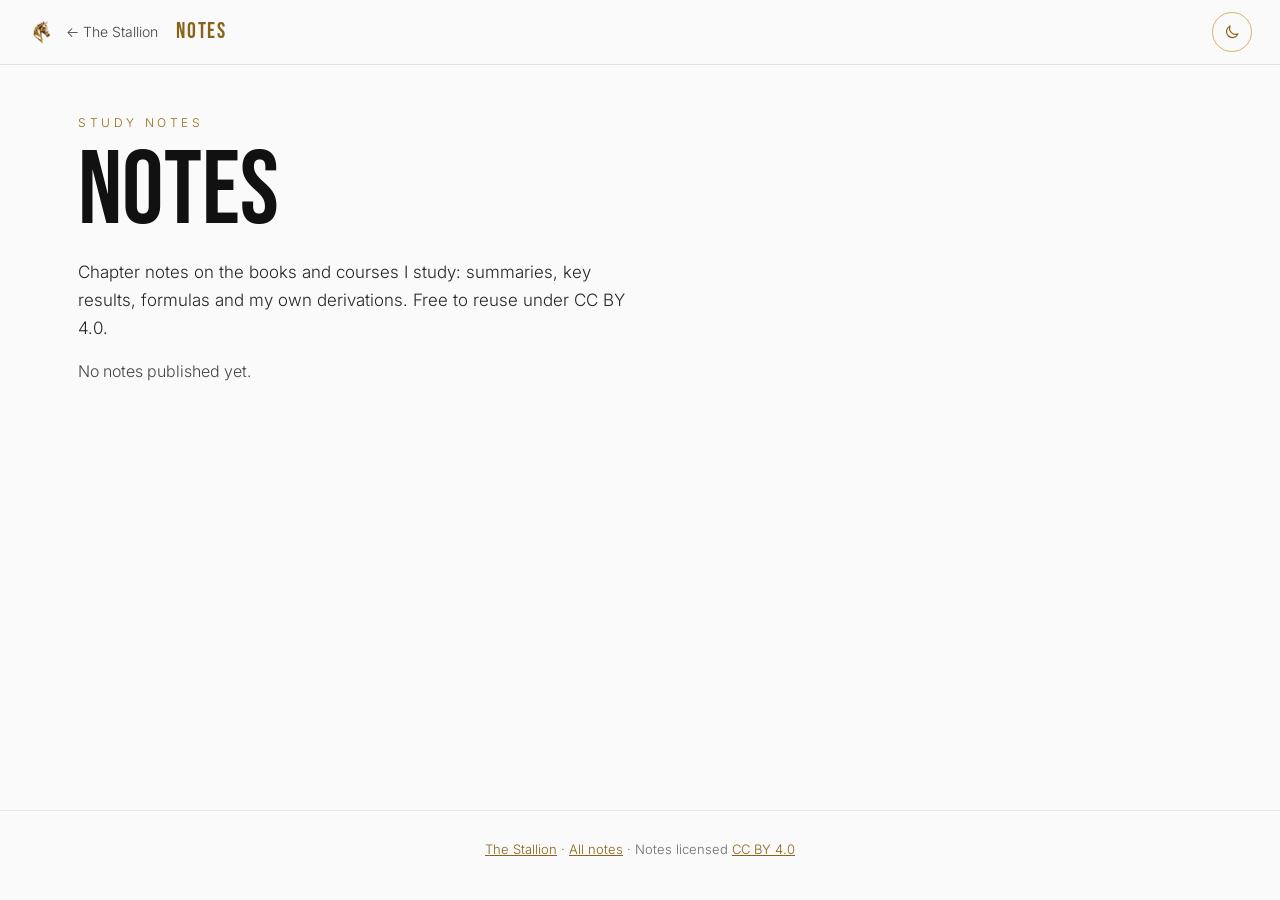
<file: notes.html>
<!DOCTYPE html>
<!--
  Notes reader (ticket 05). Calm companion to index.html: same palette, light/dark
  theme and fonts (css/base.css, js/theme.js), no video, no scroll effects.

    notes.html                → notes index
    notes.html?r=<id>         → one Resource's chapters
    notes.html?r=<id>&c=<nn>  → one Note (notes/<id>/<nn>-<slug>.md)

  Logic: js/notes.js. Styles: css/notes.css. Notes are listed in notes/index.json.
  KaTeX needs the HTML5 doctype (standards mode).
-->
<html lang="en">
<head>
  <meta charset="UTF-8">
  <meta name="viewport" content="width=device-width, initial-scale=1.0">
  <title>Notes · The Stallion</title>
  <meta name="description" content="Chapter notes on maths and AI books and courses, with formulas and derivations. Free to reuse under CC BY 4.0.">
  <meta name="theme-color" content="#0b0b0b">
  <meta property="og:title" content="Notes · The Stallion">
  <meta property="og:type" content="website">
  <meta property="og:image" content="https://notthestallion.github.io/assets/images/og.png">
  <meta name="twitter:card" content="summary_large_image">
  <link rel="icon" href="assets/images/horse_nbg.png" type="image/png">
  <script>
    // Theme: apply a stored light/dark choice before first paint, so there is no
    // flash. No choice: CSS follows prefers-color-scheme. Toggle: js/theme.js.
    (function () { try { var t = localStorage.getItem('theme'); if (t === 'light' || t === 'dark') document.documentElement.dataset.theme = t; } catch (e) {} })();
  </script>
  <link rel="preconnect" href="https://fonts.googleapis.com">
  <link rel="preconnect" href="https://fonts.gstatic.com" crossorigin>
  <link rel="stylesheet" href="https://fonts.googleapis.com/css2?family=Bebas+Neue&family=Cormorant+Garamond:ital,wght@0,500;1,500&family=Inter:wght@300;400;600&display=swap">
  <link rel="stylesheet" href="css/base.css">
  <link rel="stylesheet" href="css/notes.css">
  <script type="module" src="js/theme.js"></script>
  <script type="module" src="js/notes.js"></script>
</head>
<body class="notes-page">

<a class="nt-skip" href="#nt-main">Skip to content</a>

<header class="nt-top">
  <a class="nt-brand" href="index.html" aria-label="Back to The Stallion">
    <img src="assets/images/horse_nbg.png" alt="" width="28" height="28">
    <span>← The Stallion</span>
  </a>
  <a class="nt-home" href="notes.html">Notes</a>
  <button class="nt-chapters-btn" id="nt-chapters-btn" type="button" aria-expanded="false" aria-controls="nt-sidebar" hidden>
    <span aria-hidden="true">☰</span> Chapters
  </button>
  <button class="theme-toggle" type="button" aria-label="Light theme" aria-pressed="false">
    <svg class="ic-sun" viewBox="0 0 24 24" aria-hidden="true" focusable="false"><circle cx="12" cy="12" r="4.5" fill="none" stroke="currentColor" stroke-width="1.6"/><path fill="none" stroke="currentColor" stroke-width="1.6" stroke-linecap="round" d="M12 2.5v2.2M12 19.3v2.2M2.5 12h2.2M19.3 12h2.2M5.3 5.3l1.6 1.6M17.1 17.1l1.6 1.6M5.3 18.7l1.6-1.6M17.1 6.9l1.6-1.6"/></svg>
    <svg class="ic-moon" viewBox="0 0 24 24" aria-hidden="true" focusable="false"><path fill="none" stroke="currentColor" stroke-width="1.6" stroke-linejoin="round" d="M20 14.5A8 8 0 0 1 9.5 4a8 8 0 1 0 10.5 10.5z"/></svg>
  </button>
</header>

<div class="nt-layout">
  <nav class="nt-sidebar" id="nt-sidebar" aria-label="Chapters" hidden>
    <div class="nt-side-head">
      <span class="nt-side-label">Chapters</span>
      <button class="nt-side-close" type="button" aria-label="Close chapters">✕</button>
    </div>
    <div class="nt-side-body"></div>
  </nav>
  <main class="nt-main" id="nt-main" tabindex="-1">
    <p class="nt-loading">Loading…</p>
    <noscript><p>The notes are rendered with JavaScript. The raw Markdown lives in the <a href="https://github.com/NotTheStallion/NotTheStallion.github.io/tree/master/notes">notes folder</a>.</p></noscript>
  </main>
</div>
<div class="nt-scrim" id="nt-scrim" hidden></div>

<footer class="nt-footer">
  <p><a href="index.html">The Stallion</a> · <a href="notes.html">All notes</a> · Notes licensed <a href="https://creativecommons.org/licenses/by/4.0/" rel="license">CC BY 4.0</a></p>
</footer>

</body>
</html>
</file>
<file: css/base.css>
/*
 * base.css — palette (light and dark themes), type, reset and the shared
 * building blocks every section uses: scenes, labels, drifting titles,
 * reveal-on-scroll, grain, progress bar, section dots and the theme toggle.
 *
 * Theming: every colour is a token below. Dark is the default. A visitor's
 * explicit choice sets <html data-theme="light|dark"> (js/theme.js, plus a
 * tiny inline script in each page's <head> so there is no flash); with no
 * choice the page follows prefers-color-scheme.
 */

:root {
  --font-display: 'Bebas Neue', 'Arial Narrow', sans-serif;
  --font-serif: 'Cormorant Garamond', Georgia, serif;
  --font-body: Inter, system-ui, -apple-system, 'Segoe UI', sans-serif;

  --gutter: max(16px, 7vw);
  --ease: cubic-bezier(.2, .7, .2, 1);
}

/* Dark (default). */
:root, :root[data-theme="dark"] {
  color-scheme: dark;
  --bg: #0b0b0b;
  --bg-rgb: 11, 11, 11;          /* for translucent scrims and card surfaces */
  --bg-raise: #141414;           /* code blocks, drawer */
  --bg-band: #0e0d0a;            /* marquee strip */
  --bg-hover: #15120a;
  --cover-bg: #1a1a1a;
  --cover-bg-2: #0d0d0d;
  --fg: #f5f2ea;                 /* headings, strongest text */
  --text: #e3ded2;
  --text-dim: #cfcabf;
  --mute: #9b968a;
  --word-dim: #3a3832;           /* About intro words before they light up */
  --line: #262626;
  --line-2: #2a2a2a;             /* card borders */
  --line-soft: #1d1d1d;
  --gold: #c9a24a;
  --gold-hi: #e8c873;            /* emphasis and links */
  --gold-lo: #8a6a25;            /* decorative borders and strokes */
  --gold-pale: #fff3cf;          /* top of the title gradient */
  --gold-rgb: 201, 162, 74;
  --on-gold: #0b0b0b;
  --formula: rgba(245, 242, 234, .15);
  --formula-gold: rgba(232, 200, 115, .22);
  --shadow: rgba(0, 0, 0, .45);
  --shadow-strong: rgba(0, 0, 0, .6);
  --scrim-dim: rgba(0, 0, 0, .55);    /* behind the notes drawer */
  --scrim-top: .35;              /* video scene overlay opacities */
  --scrim-mid: .5;
  --surface-a: .72;              /* card surface opacity over video */
  --band-video-opacity: .6;
  --band-mid: .6;
}

/* Light ("white") theme: off-white paper, near-black ink, deeper gold for contrast. */
:root[data-theme="light"] {
  color-scheme: light;
  --bg: #fafafa;
  --bg-rgb: 250, 250, 250;
  --bg-raise: #f0f0ef;
  --bg-band: #f2f2f1;
  --bg-hover: #efefed;
  --cover-bg: #e9e9e7;
  --cover-bg-2: #f6f6f5;
  --fg: #111111;
  --text: #262626;
  --text-dim: #444444;
  --mute: #6b6b6b;
  --word-dim: #cfcfcf;
  --line: #e2e2e0;
  --line-2: #d6d6d3;
  --line-soft: #e8e8e6;
  --gold: #946b17;
  --gold-hi: #8a6416;
  --gold-lo: #d4b26a;
  --gold-pale: #e6c879;
  --gold-rgb: 148, 107, 23;
  --on-gold: #ffffff;
  --formula: rgba(22, 19, 14, .11);
  --formula-gold: rgba(148, 107, 23, .22);
  --shadow: rgba(0, 0, 0, .14);
  --shadow-strong: rgba(0, 0, 0, .24);
  --scrim-dim: rgba(0, 0, 0, .35);
  --scrim-top: .72;
  --scrim-mid: .84;
  --surface-a: .86;
  --band-video-opacity: .7;
  --band-mid: .72;
}

/* No explicit choice: follow the system. Keep in sync with the block above. */
@media (prefers-color-scheme: light) {
  :root:not([data-theme="dark"]) {
    color-scheme: light;
    --bg: #fafafa;
    --bg-rgb: 250, 250, 250;
    --bg-raise: #f0f0ef;
    --bg-band: #f2f2f1;
    --bg-hover: #efefed;
    --cover-bg: #e9e9e7;
    --cover-bg-2: #f6f6f5;
    --fg: #111111;
    --text: #262626;
    --text-dim: #444444;
    --mute: #6b6b6b;
    --word-dim: #cfcfcf;
    --line: #e2e2e0;
    --line-2: #d6d6d3;
    --line-soft: #e8e8e6;
    --gold: #946b17;
    --gold-hi: #8a6416;
    --gold-lo: #d4b26a;
    --gold-pale: #e6c879;
    --gold-rgb: 148, 107, 23;
    --on-gold: #ffffff;
    --formula: rgba(22, 19, 14, .11);
    --formula-gold: rgba(148, 107, 23, .22);
    --shadow: rgba(0, 0, 0, .14);
    --shadow-strong: rgba(0, 0, 0, .24);
    --scrim-dim: rgba(0, 0, 0, .35);
    --scrim-top: .72;
    --scrim-mid: .84;
    --surface-a: .86;
    --band-video-opacity: .7;
    --band-mid: .72;
  }
}


/* Light theme: sections with a background video stay dark, so the footage keeps
   its full strength instead of being washed out under a white overlay. */
:root[data-theme="light"] .scene:has(> video.bg),
:root[data-theme="light"] .band {
  color-scheme: dark;
  --bg: #0b0b0b;
  --bg-rgb: 11, 11, 11;          /* for translucent scrims and card surfaces */
  --bg-raise: #141414;           /* code blocks, drawer */
  --bg-band: #0e0d0a;            /* marquee strip */
  --bg-hover: #15120a;
  --cover-bg: #1a1a1a;
  --cover-bg-2: #0d0d0d;
  --fg: #f5f2ea;                 /* headings, strongest text */
  --text: #e3ded2;
  --text-dim: #cfcabf;
  --mute: #9b968a;
  --word-dim: #3a3832;           /* About intro words before they light up */
  --line: #262626;
  --line-2: #2a2a2a;             /* card borders */
  --line-soft: #1d1d1d;
  --gold: #c9a24a;
  --gold-hi: #e8c873;            /* emphasis and links */
  --gold-lo: #8a6a25;            /* decorative borders and strokes */
  --gold-pale: #fff3cf;          /* top of the title gradient */
  --gold-rgb: 201, 162, 74;
  --on-gold: #0b0b0b;
  --formula: rgba(245, 242, 234, .15);
  --formula-gold: rgba(232, 200, 115, .22);
  --shadow: rgba(0, 0, 0, .45);
  --shadow-strong: rgba(0, 0, 0, .6);
  --scrim-dim: rgba(0, 0, 0, .55);    /* behind the notes drawer */
  --scrim-top: .35;              /* video scene overlay opacities */
  --scrim-mid: .5;
  --surface-a: .72;              /* card surface opacity over video */
  --band-video-opacity: .6;
  --band-mid: .6;
  color: var(--fg);
}
@media (prefers-color-scheme: light) {
  :root:not([data-theme="dark"]) .scene:has(> video.bg),
  :root:not([data-theme="dark"]) .band {
  color-scheme: dark;
  --bg: #0b0b0b;
  --bg-rgb: 11, 11, 11;          /* for translucent scrims and card surfaces */
  --bg-raise: #141414;           /* code blocks, drawer */
  --bg-band: #0e0d0a;            /* marquee strip */
  --bg-hover: #15120a;
  --cover-bg: #1a1a1a;
  --cover-bg-2: #0d0d0d;
  --fg: #f5f2ea;                 /* headings, strongest text */
  --text: #e3ded2;
  --text-dim: #cfcabf;
  --mute: #9b968a;
  --word-dim: #3a3832;           /* About intro words before they light up */
  --line: #262626;
  --line-2: #2a2a2a;             /* card borders */
  --line-soft: #1d1d1d;
  --gold: #c9a24a;
  --gold-hi: #e8c873;            /* emphasis and links */
  --gold-lo: #8a6a25;            /* decorative borders and strokes */
  --gold-pale: #fff3cf;          /* top of the title gradient */
  --gold-rgb: 201, 162, 74;
  --on-gold: #0b0b0b;
  --formula: rgba(245, 242, 234, .15);
  --formula-gold: rgba(232, 200, 115, .22);
  --shadow: rgba(0, 0, 0, .45);
  --shadow-strong: rgba(0, 0, 0, .6);
  --scrim-dim: rgba(0, 0, 0, .55);    /* behind the notes drawer */
  --scrim-top: .35;              /* video scene overlay opacities */
  --scrim-mid: .5;
  --surface-a: .72;              /* card surface opacity over video */
  --band-video-opacity: .6;
  --band-mid: .6;
    color: var(--fg);
  }
}

*, *::before, *::after { box-sizing: border-box; margin: 0; padding: 0; }
html { scroll-behavior: smooth; -webkit-text-size-adjust: 100%; }
body {
  background: var(--bg);
  color: var(--fg);
  font-family: var(--font-body);
  font-weight: 300;
  line-height: 1.65;
}
img, video { display: block; max-width: 100%; }
a { color: var(--gold-hi); }
a:focus-visible { outline: 2px solid var(--gold-hi); outline-offset: 3px; }
ul { list-style: none; }

/* ---------- labels, scene titles ---------- */

.label {
  font-family: var(--font-body);
  font-weight: 300;
  font-size: 12px;
  letter-spacing: .4em;
  text-transform: uppercase;
  color: var(--gold);
}
.drift {
  font-family: var(--font-display);
  font-weight: 400;
  font-size: clamp(80px, 15vw, 220px);
  line-height: .85;
  color: transparent;
  -webkit-text-stroke: 1px var(--fg);
  white-space: nowrap;
  will-change: transform;
}
.drift .fill {
  background: linear-gradient(90deg, var(--gold-hi), var(--gold));
  -webkit-background-clip: text;
  background-clip: text;
  -webkit-text-stroke: 0;
  color: transparent;
}
.txt { max-width: 46ch; color: var(--text); margin-top: 22px; font-size: 17px; }

/* ---------- ✎ Notes badge (Reading cards, learning topics) ---------- */

.notes-badge {
  display: inline-flex;
  align-items: center;
  gap: 4px;
  padding: 3px 9px;
  border-radius: 99px;
  background: var(--gold);
  color: var(--on-gold);
  font-family: var(--font-body);
  font-size: 11px;
  font-weight: 600;
  letter-spacing: .06em;
  line-height: 1.4;
  text-decoration: none;
  white-space: nowrap;
  box-shadow: 0 2px 8px var(--shadow);
}
.notes-badge:hover { background: var(--gold-hi); }

/* ---------- full-screen scene with optional background video ---------- */

.scene {
  position: relative;
  min-height: 100vh;
  min-height: 100svh;
  display: flex;
  align-items: flex-end;
  padding: 10vh var(--gutter);
  overflow: hidden;
  /* clip, not just hide: the oversized .bg video must not make the scene
     scrollable, or scrollIntoView/focus can shift it out from under its overlay */
  overflow: clip;
}
.scene > .bg {
  position: absolute;
  left: 0;
  top: -15%;
  width: 100%;
  height: 130%;
  object-fit: cover;
  z-index: 0;
  background: var(--bg);
}
.scene::after {
  content: "";
  position: absolute;
  inset: 0;
  z-index: 1;
  pointer-events: none;
  background: linear-gradient(180deg, rgba(var(--bg-rgb), var(--scrim-top)) 0%, rgba(var(--bg-rgb), var(--scrim-mid)) 45%, var(--bg) 100%);
}
.scene > .in { position: relative; z-index: 2; width: 100%; }

/* ---------- reveal on scroll (js/shared.js reveal()) ---------- */

.js .rv {
  opacity: 0;
  transform: translateY(40px);
  transition: opacity 1s var(--ease), transform 1s var(--ease);
  transition-delay: var(--d, 0s);
}
.js .rv.is-in { opacity: 1; transform: none; }

/* ---------- film grain, progress bar, section dots ---------- */

.grain {
  position: fixed;
  inset: -50%;
  z-index: 50;
  pointer-events: none;
  opacity: .06;
  background-image: url("data:image/svg+xml,%3Csvg xmlns='http://www.w3.org/2000/svg' width='160' height='160'%3E%3Cfilter id='n'%3E%3CfeTurbulence type='fractalNoise' baseFrequency='.9' numOctaves='3'/%3E%3C/filter%3E%3Crect width='100%25' height='100%25' filter='url(%23n)'/%3E%3C/svg%3E");
  animation: grain 1s steps(4) infinite;
}
@keyframes grain {
  25% { transform: translate(-3%, 2%); }
  50% { transform: translate(2%, -3%); }
  75% { transform: translate(-2%, -2%); }
}

.progress {
  position: fixed;
  top: 0;
  left: 0;
  z-index: 60;
  height: 2px;
  width: 100%;
  transform-origin: 0 50%;
  transform: scaleX(0);
  background: linear-gradient(90deg, var(--gold-lo), var(--gold-hi));
}

.dots {
  position: fixed;
  right: 22px;
  top: 50%;
  transform: translateY(-50%);
  z-index: 40;
  display: flex;
  flex-direction: column;
  gap: 14px;
}
.dots a {
  display: flex;
  align-items: center;
  justify-content: flex-end;
  gap: 10px;
  text-decoration: none;
  color: var(--mute);
  font-size: 10px;
  letter-spacing: .25em;
  text-transform: uppercase;
}
.dots i { width: 7px; height: 7px; border: 1px solid var(--gold); border-radius: 50%; transition: .3s; }
.dots span { opacity: 0; transform: translateX(6px); transition: .3s; }
.dots a:hover span, .dots a:focus-visible span, .dots a.on span { opacity: 1; transform: none; }
.dots a.on { color: var(--gold-hi); }
.dots a.on i { background: var(--gold); transform: scale(1.4); }

/* ---------- theme toggle (js/theme.js) ---------- */

.theme-toggle {
  position: fixed;
  top: 14px;
  right: 14px;
  z-index: 70;
  display: inline-flex;
  align-items: center;
  justify-content: center;
  width: 40px;
  height: 40px;
  padding: 0;
  border: 1px solid var(--gold-lo);
  border-radius: 50%;
  background: rgba(var(--bg-rgb), .78);
  color: var(--gold-hi);
  cursor: pointer;
  -webkit-backdrop-filter: blur(6px);
  backdrop-filter: blur(6px);
  transition: border-color .3s, color .3s;
}
.theme-toggle:hover { border-color: var(--gold); }
.theme-toggle:focus-visible { outline: 2px solid var(--gold-hi); outline-offset: 3px; }
.theme-toggle svg { width: 18px; height: 18px; }
/* Show the moon in light mode (click for dark) and the sun in dark mode. */
.theme-toggle .ic-sun { display: block; }
.theme-toggle .ic-moon { display: none; }
:root[data-theme="light"] .theme-toggle .ic-sun { display: none; }
:root[data-theme="light"] .theme-toggle .ic-moon { display: block; }
@media (prefers-color-scheme: light) {
  :root:not([data-theme="dark"]) .theme-toggle .ic-sun { display: none; }
  :root:not([data-theme="dark"]) .theme-toggle .ic-moon { display: block; }
}

/* Phones and touch screens: no dots, no grain (battery and jank). */
@media (max-width: 860px), (pointer: coarse), (hover: none) {
  .dots, .grain { display: none; }
}

/* Reduced motion: nothing moves. */
@media (prefers-reduced-motion: reduce) {
  html { scroll-behavior: auto; }
  *, *::before, *::after { animation: none !important; transition: none !important; }
  .js .rv { opacity: 1; transform: none; }
  .grain { display: none; }
}

/* Light theme: emphasis words also get a little weight, for contrast on white. */
:root[data-theme="light"] .lead em { font-weight: 600; }
@media (prefers-color-scheme: light) { :root:not([data-theme="dark"]) .lead em { font-weight: 600; } }
</file>
<file: css/notes.css>
/*
 * notes.css — the notes reader (notes.html). Calm: the main page's palette and
 * fonts (css/base.css tokens), a comfortable column, no motion.
 *
 * Desktop: chapter sidebar on the left. Phones (≤860px): the sidebar becomes a
 * drawer that slides in from the left, opened by the "Chapters" button.
 */

.notes-page {
  min-height: 100vh;
  display: flex;
  flex-direction: column;
  color: var(--text);
}

.nt-skip {
  position: absolute;
  left: 8px;
  top: -40px;
  z-index: 100;
  padding: 6px 12px;
  background: var(--gold);
  color: var(--on-gold);
}
.nt-skip:focus { top: 8px; }

/* ---------- top bar ---------- */

.nt-top {
  position: sticky;
  top: 0;
  z-index: 30;
  display: flex;
  align-items: center;
  gap: 18px;
  padding: 12px var(--nt-gutter, 28px);
  background: rgba(var(--bg-rgb), .92);
  border-bottom: 1px solid var(--line);
}
.nt-brand {
  display: inline-flex;
  align-items: center;
  gap: 10px;
  color: var(--text-dim);
  text-decoration: none;
  font-size: 14px;
}
.nt-brand:hover { color: var(--gold-hi); }
.nt-home {
  font-family: var(--font-display);
  font-size: 22px;
  letter-spacing: .08em;
  color: var(--gold-hi);
  text-decoration: none;
}
.nt-chapters-btn {
  margin-left: auto;
  display: none;
  align-items: center;
  gap: 8px;
  padding: 7px 14px;
  border: 1px solid rgba(var(--gold-rgb), .5);
  border-radius: 99px;
  background: transparent;
  color: var(--gold-hi);
  font: 400 13px var(--font-body);
  letter-spacing: .08em;
  cursor: pointer;
}
/* Theme toggle sits at the right end of the sticky bar here, not fixed. */
.nt-top .theme-toggle { position: static; flex: none; margin-left: auto; }
.nt-chapters-btn:focus-visible, .nt-side-close:focus-visible { outline: 2px solid var(--gold-hi); outline-offset: 2px; }

/* ---------- layout ---------- */

.nt-layout {
  flex: 1;
  display: flex;
  gap: 56px;
  width: 100%;
  max-width: 1180px;
  margin: 0 auto;
  padding: 48px var(--nt-gutter, 28px) 80px;
}
.nt-main { flex: 1; min-width: 0; max-width: 72ch; outline: none; }
.nt-loading { color: var(--mute); }

/* ---------- sidebar ---------- */

.nt-sidebar {
  flex: 0 0 240px;
  align-self: flex-start;
  position: sticky;
  top: 84px;
  max-height: calc(100vh - 100px);
  overflow-y: auto;
  font-size: 14px;
}
.nt-sidebar[hidden] { display: none; }
.nt-side-head { display: none; }
.nt-side-res { margin-bottom: 14px; }
.nt-side-res a {
  font-family: var(--font-serif);
  font-size: 20px;
  line-height: 1.25;
  color: var(--fg);
  text-decoration: none;
}
.nt-side-list { list-style: none; border-left: 1px solid var(--line); }
.nt-side-list a {
  display: flex;
  gap: 10px;
  padding: 6px 0 6px 14px;
  margin-left: -1px;
  border-left: 2px solid transparent;
  color: var(--text-dim);
  text-decoration: none;
}
.nt-side-list a:hover { color: var(--gold-hi); }
.nt-side-list a[aria-current="page"] { color: var(--gold-hi); border-left-color: var(--gold); }
.nt-side-all { margin-top: 18px; }
.nt-side-all a { color: var(--mute); text-decoration: none; font-size: 13px; }
.nt-side-all a:hover { color: var(--gold-hi); }

.nt-toc-n { color: var(--gold); font-variant-numeric: tabular-nums; }

/* ---------- index ---------- */

.nt-label {
  font-size: 12px;
  letter-spacing: .3em;
  text-transform: uppercase;
  color: var(--gold);
}
.nt-label a { color: inherit; text-decoration: none; }
.nt-label a:hover { color: var(--gold-hi); }
.nt-title {
  font-family: var(--font-display);
  font-weight: 400;
  font-size: clamp(56px, 10vw, 104px);
  line-height: .95;
  color: var(--fg);
  margin: 10px 0 16px;
}
.nt-lead { font-size: 17px; max-width: 56ch; color: var(--text); }
.nt-empty, .nt-problem p { color: var(--text-dim); margin-top: 16px; }

.nt-res { margin-top: 48px; padding-top: 24px; border-top: 1px solid var(--line); }
.nt-kind { font-size: 11px; letter-spacing: .28em; text-transform: uppercase; color: var(--mute); }
.nt-res-title { font-family: var(--font-serif); font-weight: 500; font-size: 30px; line-height: 1.2; margin-top: 6px; }
h1.nt-res-title { font-size: clamp(34px, 6vw, 48px); }
.nt-res-title a { color: var(--fg); text-decoration: none; }
.nt-res-title a:hover { color: var(--gold-hi); }
.nt-res-by { color: var(--mute); font-size: 14px; margin-top: 4px; }
.nt-toc { list-style: none; margin-top: 18px; }
.nt-toc a {
  display: flex;
  gap: 14px;
  padding: 10px 0;
  border-bottom: 1px solid var(--line-soft);
  color: var(--text);
  text-decoration: none;
  font-size: 17px;
}
.nt-toc a:hover .nt-toc-t { color: var(--gold-hi); }

/* ---------- a note ---------- */

.nt-body {
  margin-top: 8px;
  font-size: 17px;
  line-height: 1.75;
  color: var(--text);
  overflow-wrap: break-word;
}
.nt-body h1 {
  font-family: var(--font-display);
  font-weight: 400;
  font-size: clamp(48px, 8vw, 84px);
  line-height: .95;
  color: var(--fg);
  margin: 8px 0 28px;
}
.nt-body h2 {
  font-family: var(--font-serif);
  font-weight: 500;
  font-size: 30px;
  line-height: 1.2;
  color: var(--gold-hi);
  margin: 48px 0 14px;
  padding-bottom: 6px;
  border-bottom: 1px solid var(--line);
  scroll-margin-top: 80px;
}
.nt-body h3 { font-weight: 600; font-size: 18px; color: var(--fg); margin: 28px 0 10px; scroll-margin-top: 80px; }
.nt-body p, .nt-body ul, .nt-body ol, .nt-body blockquote, .nt-body pre, .nt-body table { margin: 0 0 18px; }
.nt-body ul, .nt-body ol { padding-left: 1.4em; }
.nt-body ul { list-style: disc; }
.nt-body li { margin-bottom: 8px; }
.nt-body li::marker { color: var(--gold); }
.nt-body strong { font-weight: 600; color: var(--fg); }
.nt-body blockquote { padding-left: 16px; border-left: 2px solid var(--gold-lo); color: var(--text-dim); font-style: italic; }
.nt-body code { font-family: ui-monospace, SFMono-Regular, Menlo, monospace; font-size: .88em; background: var(--bg-raise); padding: .1em .35em; border-radius: 3px; }
.nt-body pre { background: var(--bg-raise); padding: 14px 16px; border-radius: 4px; overflow-x: auto; }
.nt-body pre code { padding: 0; background: none; }
.nt-body hr { border: 0; border-top: 1px solid var(--line); margin: 32px 0; }
.nt-body img { max-width: 100%; height: auto; }
.nt-body table { display: block; overflow-x: auto; border-collapse: collapse; }
.nt-body th, .nt-body td { border: 1px solid var(--line); padding: 6px 10px; }

/* KaTeX inherits the text colour. Wide display maths scrolls in its own box. */
.nt-body .katex { font-size: 1.08em; }
.math-display {
  margin: 0 0 20px;
  padding: 6px 2px;
  overflow-x: auto;
  overflow-y: hidden;
  max-width: 100%;
}
.math-display .katex-display { margin: 0; }
.math-display:focus-visible { outline: 1px solid var(--gold-lo); outline-offset: 2px; }

/* ← previous / next → */
.nt-pager {
  display: grid;
  grid-template-columns: 1fr 1fr;
  gap: 14px;
  margin-top: 56px;
  padding-top: 24px;
  border-top: 1px solid var(--line);
}
.nt-pager a {
  display: flex;
  flex-direction: column;
  gap: 2px;
  padding: 12px 14px;
  border: 1px solid var(--line);
  border-radius: 4px;
  color: var(--text);
  text-decoration: none;
}
.nt-pager a:hover { border-color: var(--gold-lo); color: var(--gold-hi); }
.nt-pager small { font-size: 11px; letter-spacing: .2em; text-transform: uppercase; color: var(--gold); }
.nt-pager-next { text-align: right; grid-column: 2; }

.nt-licence {
  margin-top: 32px;
  font-size: 13px;
  color: var(--mute);
}

/* ---------- footer ---------- */

.nt-footer {
  padding: 28px var(--nt-gutter, 28px) 40px;
  border-top: 1px solid var(--line-soft);
  text-align: center;
  color: var(--mute);
  font-size: 13px;
}

/* ---------- phones: chapters drawer ---------- */

.nt-scrim[hidden] { display: none; }

@media (max-width: 860px) {
  .notes-page { --nt-gutter: 16px; }
  .nt-layout { display: block; padding-top: 28px; }
  .nt-has-sidebar .nt-chapters-btn:not([hidden]) { display: inline-flex; }
  .nt-has-sidebar .nt-chapters-btn:not([hidden]) + .theme-toggle { margin-left: 0; }
  .nt-brand span { display: none; }

  .nt-sidebar {
    position: fixed;
    top: 0;
    left: 0;
    bottom: 0;
    z-index: 60;
    width: min(84vw, 320px);
    max-height: none;
    align-self: stretch; /* box alignment applies to fixed boxes too */
    overflow-y: auto;
    overscroll-behavior: contain;
    padding: 16px 20px 32px;
    background: var(--bg-raise);
    border-right: 1px solid var(--line);
    box-shadow: 12px 0 40px var(--shadow-strong);
    transform: translateX(-105%);
    visibility: hidden;
    transition: transform .3s var(--ease), visibility 0s linear .3s;
  }
  .nt-sidebar.is-open {
    transform: none;
    visibility: visible;
    transition: transform .3s var(--ease), visibility 0s;
  }
  .nt-side-head {
    display: flex;
    align-items: center;
    justify-content: space-between;
    margin-bottom: 18px;
  }
  .nt-side-label { font-size: 12px; letter-spacing: .3em; text-transform: uppercase; color: var(--gold); }
  .nt-side-close {
    width: 40px;
    height: 40px;
    border: 1px solid var(--line);
    border-radius: 50%;
    background: transparent;
    color: var(--text);
    font-size: 16px;
    cursor: pointer;
  }
  .nt-side-list a { padding-top: 10px; padding-bottom: 10px; }

  .nt-scrim {
    position: fixed;
    inset: 0;
    z-index: 50;
    background: var(--scrim-dim);
  }
  .nt-drawer-open { overflow: hidden; }

  .nt-body { font-size: 16px; }
  .nt-body h2 { font-size: 26px; }
  .nt-pager { grid-template-columns: 1fr; }
  .nt-pager-next { grid-column: 1; }
}

/* ---------- print: black on white, maths whole ---------- */

@media print {
  .nt-top, .nt-sidebar, .nt-pager, .nt-footer, .nt-scrim, .nt-skip { display: none !important; }
  body, .nt-body, .nt-body h1, .nt-body h2, .nt-body strong { background: #fff; color: #000; }
  .nt-layout { padding: 0; }
  .math-display { overflow: visible; break-inside: avoid; }
  .nt-body h2, .nt-body h3 { break-after: avoid; }
}
</file>
